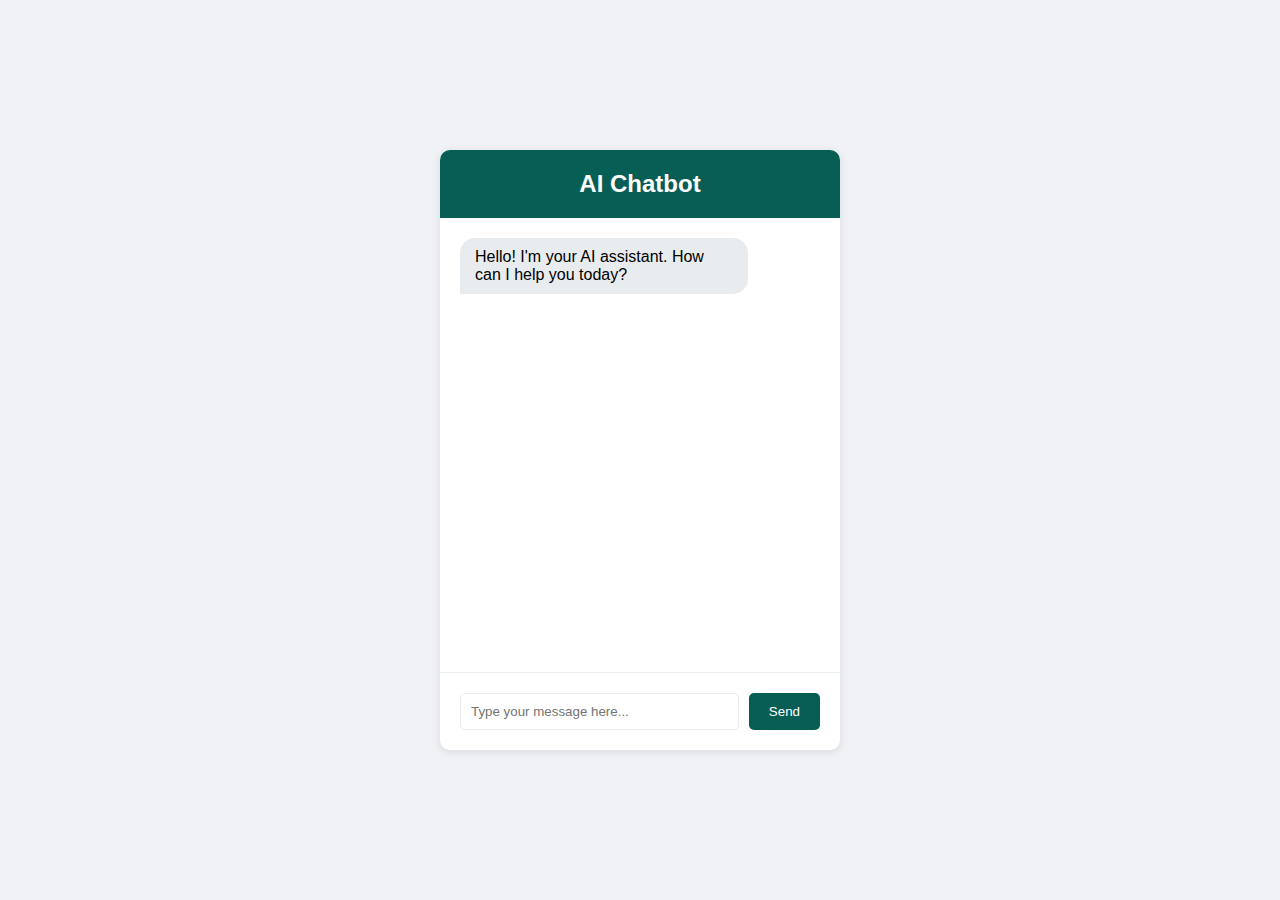
<file: index.html>
<!DOCTYPE html>
<html lang="en">
  <head>
    <meta charset="UTF-8" />
    <meta name="viewport" content="width=device-width, initial-scale=1.0" />
    <title>Simple AI Chatbot</title>
    <link rel="stylesheet" href="styles.css" />
  </head>
  <body>
    <div class="chat-container">
      <div class="chat-header">
        <h1>AI Chatbot</h1>
      </div>
      <div class="chat-messages" id="chat-messages">
        <div class="message bot-message">
          <p>Hello! I'm your AI assistant. How can I help you today?</p>
        </div>
      </div>
      <div class="chat-input">
        <input
          type="text"
          id="user-input"
          placeholder="Type your message here..."
        />
        <button id="send-button">Send</button>
      </div>
    </div>
    <script src="script.js"></script>
  </body>
</html>
</file>
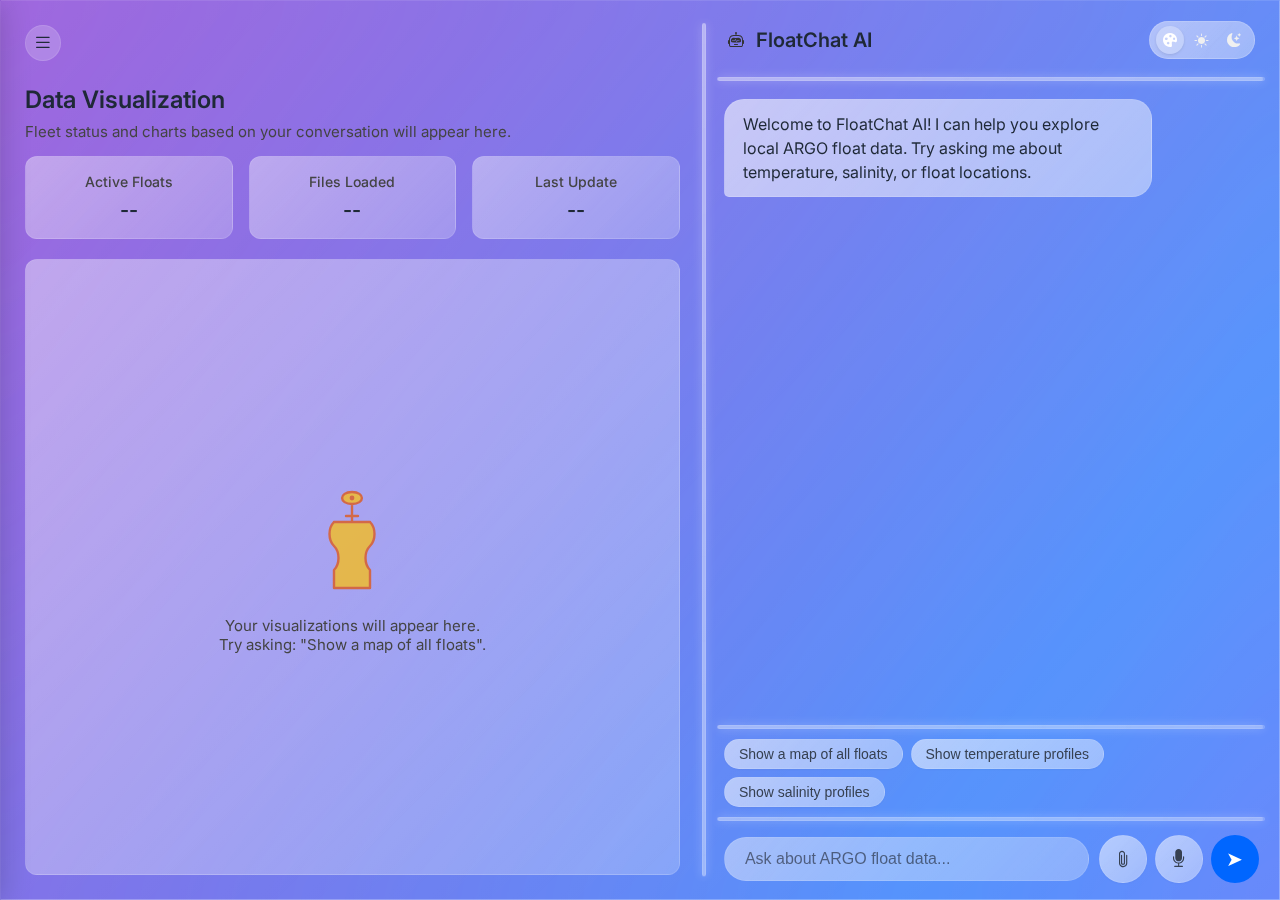
<file: inde.html>
<!DOCTYPE html>
<html lang="en">
  <head>
    <meta charset="UTF-8" />
    <meta name="viewport" content="width=device-width, initial-scale=1.0" />
    <title>FloatChat AI</title>
    <link
      rel="stylesheet"
      href="https://cdn.jsdelivr.net/npm/bootstrap-icons@1.11.1/font/bootstrap-icons.css"
    />
    <link
      href="https://fonts.googleapis.com/css2?family=Inter:wght@300;400;500;600;700&display=swap"
      rel="stylesheet"
    />

    <script src="https://cdn.plot.ly/plotly-latest.min.js"></script>
    <style>
      /* --- 🎨 General Styling & Variables --- */
      :root {
        --primary-bg: #f0f4f8;
        --secondary-bg: #ffffff;
        --accent-color: #0066ff;
        --accent-color-light: #0052cc;
        --text-color: #1f2937;
        --light-text-color: #6b7280;
        --border-color: #e5e7eb;
        --shadow-color: rgba(0, 0, 0, 0.05);
        --bot-message-bg: #f3f4f6;
        --user-message-bg: #0066ff;
        --user-message-text: #ffffff;

        /* Dark Theme Variables */
        --dark-bg-primary: #111827;
        --dark-bg-secondary: #1f2937;
        --dark-bg-tertiary: #374151;
        --dark-border-color: #374151;
        --dark-text-primary: #f9fafb;
        --dark-text-secondary: #9ca3af;
      }

      *,
      *::before,
      *::after {
        box-sizing: border-box;
      }

      /* --- Gradient Animation --- */
      @keyframes moveGradient {
        0% {
          background-position: 0% 50%;
        }
        50% {
          background-position: 100% 50%;
        }
        100% {
          background-position: 0% 50%;
        }
      }

      body {
        margin: 0;
        /* --- Purple, Blue, Pink Gradient --- */
        background: linear-gradient(
          125deg,
          #6a11cb,
          /* Darker Purple */ #2575fc,
          /* Bright Blue */ #a855f7,
          /* Medium Purple */ #ec4899,
          /* Pink */ #7e22ce,
          /* Deep Purple */ #3b82f6 /* Lighter Blue */
        );
        background-size: 400% 400%;
        animation: moveGradient 18s ease infinite;
        display: flex;
        justify-content: center;
        align-items: center;
        height: 100vh;
        color: #333;
        font-family: "Inter", sans-serif;
        -webkit-font-smoothing: antialiased;
        -moz-osx-font-smoothing: grayscale;
        transition: background-color 0.3s ease;
      }

      /* --- 📖 Chat History Sidebar --- */
      .history-sidebar {
        position: fixed;
        left: 0;
        top: 0;
        bottom: 0;
        width: 280px;
        background: linear-gradient(
            135deg,
            rgba(255, 255, 255, 0.2) 0%,
            rgba(255, 255, 255, 0.05) 100%
          ),
          rgba(255, 255, 255, 0.1);
        backdrop-filter: blur(30px);
        -webkit-backdrop-filter: blur(30px);
        border-right: 1px solid rgba(255, 255, 255, 0.18);
        box-shadow: 0 4px 30px rgba(0, 0, 0, 0.2);
        transform: translateX(-100%);
        transition: transform 0.3s ease-in-out, background-color 0.3s ease,
          border-color 0.3s ease;
        z-index: 2000;
        display: flex;
        flex-direction: column;
      }
      .history-sidebar.open {
        transform: translateX(0);
      }
      .history-header {
        display: flex;
        justify-content: space-between;
        align-items: center;
        padding: 20px 24px;
        position: relative; /* For glass separator */
        flex-shrink: 0; /* NEW: Prevent shrinking */
      }
      .history-header::after {
        content: "";
        position: absolute;
        bottom: -2px;
        left: 50%;
        transform: translateX(-50%);
        width: 90%;
        height: 4px;
        background: rgba(255, 255, 255, 0.2);
        border-radius: 4px;
        backdrop-filter: blur(5px);
        -webkit-backdrop-filter: blur(5px);
        border: 1px solid rgba(255, 255, 255, 0.1);
        box-shadow: 0 0 10px rgba(255, 255, 255, 0.3);
        transition: all 0.3s ease;
      }
      .history-header h2 {
        margin: 0;
        font-size: 18px;
        font-weight: 600;
        color: var(--text-color);
        transition: color 0.3s ease;
      }
      .close-history-btn {
        background: transparent;
        border: none;
        color: var(--text-color);
        font-size: 24px;
        cursor: pointer;
        padding: 0;
        opacity: 0.7;
        transition: all 0.2s ease;
        display: flex;
        align-items: center;
        justify-content: center;
      }
      .close-history-btn:hover {
        opacity: 1;
        transform: scale(1.1);
      }
      .history-content {
        flex-grow: 1;
        overflow-y: auto;
        padding: 16px;
      }
      .history-content::-webkit-scrollbar {
        width: 6px;
      }
      .history-content::-webkit-scrollbar-track {
        background: transparent;
      }
      .history-content::-webkit-scrollbar-thumb {
        background-color: rgba(0, 0, 0, 0.2);
        border-radius: 20px;
      }
      .history-content ul {
        list-style: none;
        margin: 0;
        padding: 0;
      }
      .history-content li a {
        display: block;
        padding: 10px 14px;
        text-decoration: none;
        color: #333;
        border-radius: 8px;
        font-size: 15px;
        transition: background-color 0.2s ease, color 0.3s ease;
        white-space: nowrap;
        overflow: hidden;
        text-overflow: ellipsis;
      }
      .history-content li a:hover {
        background-color: rgba(255, 255, 255, 0.3);
      }

      /* --- NEW: History Footer --- */
      .history-footer {
        padding: 16px;
        position: relative; /* For glass separator */
        flex-shrink: 0; /* Prevent shrinking */
      }
      .history-footer::before {
        content: "";
        position: absolute;
        top: -2px;
        left: 50%;
        transform: translateX(-50%);
        width: 90%;
        height: 4px;
        background: rgba(255, 255, 255, 0.2);
        border-radius: 4px;
        backdrop-filter: blur(5px);
        -webkit-backdrop-filter: blur(5px);
        border: 1px solid rgba(255, 255, 255, 0.1);
        box-shadow: 0 0 10px rgba(255, 255, 255, 0.3);
        transition: all 0.3s ease;
      }
      #history-clear-chat-btn {
        width: 100%;
        padding: 10px 14px;
        font-size: 15px;
        font-weight: 500;
        color: #ff4d4d; /* Red text for destructive action */
        background: rgba(255, 100, 100, 0.15);
        border: 1px solid rgba(255, 100, 100, 0.2);
        border-radius: 8px;
        cursor: pointer;
        transition: all 0.2s ease;
        display: flex;
        align-items: center;
        justify-content: center;
        gap: 8px;
      }
      #history-clear-chat-btn:hover {
        background: rgba(255, 100, 100, 0.3);
        border-color: rgba(255, 100, 100, 0.4);
        color: #ff2a2a;
      }
      /* --- End History Footer --- */

      .sidebar-overlay {
        position: fixed;
        top: 0;
        left: 0;
        right: 0;
        bottom: 0;
        background: rgba(0, 0, 0, 0.4);
        display: none;
        z-index: 1999;
        backdrop-filter: blur(2px);
      }
      .sidebar-overlay.open {
        display: block;
      }
      /* --- End of History Sidebar --- */

      /* --- History Toggle Button --- */
      .history-toggle-btn {
        position: absolute;
        top: 24px;
        left: 24px;
        background: rgba(255, 255, 255, 0.2);
        border: 1px solid rgba(255, 255, 255, 0.1);
        color: var(--text-color);
        border-radius: 50%;
        width: 36px;
        height: 36px;
        cursor: pointer;
        font-size: 20px;
        display: flex;
        justify-content: center;
        align-items: center;
        transition: all 0.2s ease;
        z-index: 100;
      }
      .history-toggle-btn:hover {
        background: rgba(255, 255, 255, 0.4);
        transform: scale(1.05);
      }

      /* --- 🏗️ Main Layout Structure --- */
      .container {
        display: flex;
        width: 100%;
        height: 100%;
        max-width: 100%x;
        max-height: 100%;
        background: linear-gradient(
            135deg,
            rgba(255, 255, 255, 0.25) 0%,
            rgba(255, 255, 255, 0.05) 100%
          ),
          rgba(255, 255, 255, 0.15);
        backdrop-filter: blur(25px);
        -webkit-backdrop-filter: blur(25px);
        box-shadow: 0 8px 32px 0 rgba(0, 0, 0, 0.3);
        border: 1px solid rgba(255, 255, 255, 0.18);
        overflow: hidden;
        transition: background-color 0.3s ease, border-color 0.3s ease,
          box-shadow 0.3s ease;
      }
      .main-content {
        width: 55%;
        display: flex;
        flex-direction: column;
        padding: 24px;
        overflow: hidden;
        position: relative; /* Added for history button */
      }
      .sidebar {
        width: 45%;
        display: flex;
        flex-direction: column;
        background-color: transparent;
        position: relative; /* Needed for separator */
        transition: background-color 0.3s ease, border-color 0.3s ease;
      }

      /* --- Glass Vertical Separator --- */
      .sidebar::before {
        content: "";
        position: absolute;
        left: -2px;
        top: 50%;
        transform: translateY(-50%);
        width: 4px;
        height: 95%;
        background: rgba(255, 255, 255, 0.2);
        border-radius: 4px;
        backdrop-filter: blur(5px);
        -webkit-backdrop-filter: blur(5px);
        border: 1px solid rgba(255, 255, 255, 0.1);
        box-shadow: 0 0 10px rgba(255, 255, 255, 0.3);
        transition: all 0.3s ease;
      }

      /* --- 💬 Chat Area --- */
      .chat-header {
        padding: 20px 24px;
        display: flex;
        align-items: center;
        justify-content: space-between;
        background: transparent;
        transition: background-color 0.3s ease, border-color 0.3s ease;
        position: relative; /* ADDED */
      }
      .chat-header h1 {
        font-size: 20px;
        font-weight: 600;
        margin: 0;
        margin-left: 12px;
        color: var(--text-color);
        transition: color 0.3s ease;
      }

      /* --- Dropdown Menu Styles --- */
      .chat-title-menu {
        position: relative;
        display: flex;
      }
      .chat-title-trigger {
        display: flex;
        align-items: center;
        cursor: pointer;
      }
      .dropdown-menu {
        display: none;
        position: absolute;
        top: calc(100% + 10px);
        left: 0;
        z-index: 1000;
        min-width: 300px;
        border-radius: 12px;
        padding: 8px;
        background: linear-gradient(
            135deg,
            rgba(255, 255, 255, 0.4) 0%,
            rgba(255, 255, 255, 0.2) 100%
          ),
          rgba(255, 255, 255, 0.3);
        backdrop-filter: blur(15px);
        -webkit-backdrop-filter: blur(15px);
        box-shadow: 0 4px 20px rgba(0, 0, 0, 0.2);
        border: 1px solid rgba(255, 255, 255, 0.18);
        transition: background-color 0.3s ease, border-color 0.3s ease,
          box-shadow 0.3s ease;
      }
      .dropdown-item {
        display: block;
        width: 100%;
        background: transparent;
        border: none;
        padding: 10px 12px;
        text-align: left;
        color: #333;
        border-radius: 8px;
        cursor: pointer;
        font-size: 15px;
        transition: background-color 0.2s ease, color 0.3s ease;
      }
      .dropdown-item i {
        margin-right: 10px;
        font-size: 16px;
        width: 20px;
        display: inline-block;
        text-align: center;
      }
      .dropdown-item span i {
        font-size: 14px;
        width: 20px;
      }
      .dropdown-item:hover {
        background-color: rgba(255, 255, 255, 0.3);
      }
      .dropdown-divider {
        height: 1px;
        background-color: rgba(255, 255, 255, 0.2);
        margin: 8px 0;
        transition: background-color 0.3s ease;
      }
      .dropdown-header {
        padding: 8px 12px;
        font-size: 12px;
        font-weight: 600;
        text-transform: uppercase;
        color: #555;
        letter-spacing: 0.5px;
        transition: color 0.3s ease;
      }

      .chat-window {
        flex-grow: 1;
        overflow-y: auto;
        padding: 20px;
        display: flex;
        flex-direction: column;
        gap: 12px;
      }
      .chat-window::-webkit-scrollbar {
        width: 6px;
      }
      .chat-window::-webkit-scrollbar-track {
        background: transparent;
      }
      .chat-window::-webkit-scrollbar-thumb {
        background-color: rgba(0, 0, 0, 0.2);
        border-radius: 20px;
      }
      .message {
        max-width: 80%;
        padding: 12px 18px;
        border-radius: 20px;
        line-height: 1.5;
        word-wrap: break-word;
      }
      .user-message {
        background-color: var(--user-message-bg);
        color: var(--user-message-text);
        align-self: flex-end;
        border-bottom-right-radius: 5px;
      }
      .bot-message {
        background: linear-gradient(
            135deg,
            rgba(255, 255, 255, 0.4) 0%,
            rgba(255, 255, 255, 0.2) 100%
          ),
          rgba(255, 255, 255, 0.3);
        border: 1px solid rgba(255, 255, 255, 0.1);
        color: var(--text-color);
        align-self: flex-start;
        border-bottom-left-radius: 5px;
        transition: background-color 0.3s ease, border-color 0.3s ease,
          color 0.3s ease;
      }

      /* --- 💡 Suggestion & Input Area --- */
      .suggestion-bar {
        display: flex;
        flex-wrap: wrap;
        gap: 8px;
        padding: 12px 20px;
        background: transparent;
        transition: background-color 0.3s ease, border-color 0.3s ease;
        position: relative; /* ADDED */
      }
      .suggestion-bar button {
        background: linear-gradient(
            135deg,
            rgba(255, 255, 255, 0.4) 0%,
            rgba(255, 255, 255, 0.2) 100%
          ),
          rgba(255, 255, 255, 0.25);
        border: 1px solid rgba(255, 255, 255, 0.1);
        color: #374151;
        border-radius: 9999px;
        padding: 6px 14px;
        font-size: 14px;
        cursor: pointer;
        transition: all 0.2s ease;
        box-shadow: 0 1px 2px rgba(0, 0, 0, 0.03);
      }
      .suggestion-bar button:hover {
        background: rgba(255, 255, 255, 0.4);
        border-color: rgba(255, 255, 255, 0.2);
        transform: translateY(-1px);
      }
      .suggestion-bar button:active {
        transform: scale(0.97);
      }
      .input-area {
        display: flex;
        align-items: center;
        padding: 16px 20px;
        background: transparent;
        transition: background-color 0.3s ease, border-color 0.3s ease;
        position: relative; /* ADDED */
      }

      /* --- Glass Horizontal Separators --- */
      .chat-header::after,
      .suggestion-bar::before,
      .input-area::before {
        content: "";
        position: absolute;
        left: 50%;
        transform: translateX(-50%);
        width: 95%;
        height: 4px;
        background: rgba(255, 255, 255, 0.2);
        border-radius: 4px;
        backdrop-filter: blur(5px);
        -webkit-backdrop-filter: blur(5px);
        border: 1px solid rgba(255, 255, 255, 0.1);
        box-shadow: 0 0 10px rgba(255, 255, 255, 0.3);
        transition: all 0.3s ease;
      }
      .chat-header::after {
        bottom: -2px; /* Position at the bottom */
      }
      .suggestion-bar::before,
      .input-area::before {
        top: -2px; /* Position at the top */
      }
      /* --- End of New Separators --- */

      input[type="text"] {
        flex-grow: 1;
        padding: 12px 20px;
        border-radius: 24px;
        font-size: 16px;
        outline: none;
        background: linear-gradient(
            135deg,
            rgba(255, 255, 255, 0.3) 0%,
            rgba(255, 255, 255, 0.1) 100%
          ),
          rgba(255, 255, 255, 0.2);
        border: 1px solid rgba(255, 255, 255, 0.1);
        color: #111;
        transition: all 0.3s;
      }
      input[type="text"]::placeholder {
        color: rgba(0, 0, 0, 0.5);
        transition: color 0.3s ease;
      }
      input[type="text"]:focus {
        border-color: var(--accent-color);
        background-color: rgba(255, 255, 255, 0.3);
        box-shadow: 0 0 0 3px rgba(0, 102, 255, 0.15);
      }
      .input-area #sendButton {
        background-color: var(--accent-color);
        color: white;
        border: none;
        border-radius: 50%;
        width: 48px;
        height: 48px;
        margin-left: 8px; /* MODIFIED */
        cursor: pointer;
        font-size: 20px;
        display: flex;
        justify-content: center;
        align-items: center;
        transition: all 0.2s ease;
      }
      .input-area #sendButton:hover {
        background-color: var(--accent-color-light);
        transform: scale(1.05);
      }

      /* --- NEW: File Input Style --- */
      #fileInput {
        display: none;
      }
      .input-area .attach-btn {
        margin-left: 10px; /* Space from input */
      }
      .input-area .mic-btn {
        margin-left: 8px; /* Space from attach */
      }

      /* --- NEW: Glassmorphic Button Base (for Mic & Attach) --- */
      .input-area .mic-btn,
      .input-area .attach-btn {
        background: linear-gradient(
            135deg,
            rgba(255, 255, 255, 0.4) 0%,
            rgba(255, 255, 255, 0.2) 100%
          ),
          rgba(255, 255, 255, 0.25);
        border: 1px solid rgba(255, 255, 255, 0.1);
        color: #374151;
        border-radius: 50%;
        width: 48px;
        height: 48px;
        font-size: 18px;
        cursor: pointer;
        transition: all 0.2s ease;
        box-shadow: 0 1px 2px rgba(0, 0, 0, 0.03);
        display: flex;
        align-items: center;
        justify-content: center;
        padding: 0;
      }
      .input-area .mic-btn:hover,
      .input-area .attach-btn:hover {
        background: rgba(255, 255, 255, 0.4);
        border-color: rgba(255, 255, 255, 0.2);
        transform: scale(1.05);
      }
      .input-area .mic-btn:active,
      .input-area .attach-btn:active {
        transform: scale(0.95);
      }

      /* --- Mic button recording state --- */
      .input-area .mic-btn.is-recording {
        background: #ff4d4d;
        color: white;
        animation: pulse 1.5s infinite;
      }
      @keyframes pulse {
        0% {
          box-shadow: 0 0 0 0 rgba(255, 77, 77, 0.7);
        }
        70% {
          box-shadow: 0 0 0 10px rgba(255, 77, 77, 0);
        }
        100% {
          box-shadow: 0 0 0 0 rgba(255, 77, 77, 0);
        }
      }
      /* --- End Mic/File Button Style --- */

      /* --- 📊 Visualization Area --- */
      .info-panel {
        /* Added padding-top to make space for history button */
        padding-top: 40px;
      }
      .info-panel h2 {
        font-weight: 600;
        margin-bottom: 8px;
        color: var(--text-color);
        transition: color 0.3s ease;
      }
      .info-panel p {
        color: #444;
        font-size: 15px;
        margin-top: 0;
        transition: color 0.3s ease;
      }
      .fleet-status {
        display: grid;
        grid-template-columns: repeat(3, 1fr);
        gap: 16px;
        margin-bottom: 20px;
      }
      .status-card {
        background: linear-gradient(
            135deg,
            rgba(255, 255, 255, 0.3) 0%,
            rgba(255, 255, 255, 0.1) 100%
          ),
          rgba(255, 255, 255, 0.15);
        border: 1px solid rgba(255, 255, 255, 0.1);
        border-radius: 12px;
        padding: 16px;
        text-align: center;
        transition: transform 0.2s ease, box-shadow 0.2s ease,
          background-color 0.3s ease, border-color 0.3s ease;
      }
      .status-card:hover {
        transform: scale(1.05);
        box-shadow: 0 0 15px rgba(255, 255, 255, 0.5);
      }
      .status-card h3 {
        margin: 0;
        font-size: 14px;
        font-weight: 500;
        color: #444;
        transition: color 0.3s ease;
      }
      .status-card p {
        margin: 8px 0 0;
        font-size: 20px;
        font-weight: 600;
        color: var(--text-color);
        transition: color 0.3s ease;
      }
      .visualization-area {
        flex-grow: 1;
        display: flex;
        flex-direction: column;
        border-radius: 12px;
        min-height: 0;
      }
      .chart-section {
        flex-grow: 1;
        display: flex;
        flex-direction: column;
        justify-content: center;
        align-items: center;
        border-radius: 12px;
        padding: 10px;
        min-height: 0;
        background: linear-gradient(
            135deg,
            rgba(255, 255, 255, 0.3) 0%,
            rgba(255, 255, 255, 0.1) 100%
          ),
          rgba(255, 255, 255, 0.15);
        border: 1px solid rgba(255, 255, 255, 0.1);
        transition: background-color 0.3s ease, border-color 0.3s ease;
        position: relative; /* ADDED FOR ZOOM BUTTONS */
      }
      #plot-container {
        width: 100%;
        height: 100%;
      }
      .plot-placeholder {
        display: flex;
        flex-direction: column;
        justify-content: center;
        align-items: center;
        height: 100%;
        color: #444;
        text-align: center;
        font-size: 15px;
        transition: color 0.3s ease;
      }
      .plot-placeholder svg {
        width: 120px;
        height: 120px;
        margin-bottom: 16px;
        opacity: 0.7;
      }
      .plot-placeholder p {
        color: #444;
        margin: 0;
      }

      /* --- NEW: Zoom Controls Styling --- */
      .zoom-controls {
        position: absolute;
        top: 15px;
        left: 15px;
        z-index: 100; /* Above the plot */
        display: flex;
        flex-direction: column; /* Stack vertically */
        gap: 8px;
      }
      .zoom-controls button {
        background: linear-gradient(
            135deg,
            rgba(255, 255, 255, 0.4) 0%,
            rgba(255, 255, 255, 0.2) 100%
          ),
          rgba(255, 255, 255, 0.25);
        border: 1px solid rgba(255, 255, 255, 0.1);
        color: #374151;
        border-radius: 50%; /* Round buttons */
        width: 32px;
        height: 32px;
        font-size: 16px;
        cursor: pointer;
        transition: all 0.2s ease;
        box-shadow: 0 1px 2px rgba(0, 0, 0, 0.03);
        display: flex; /* Center icon */
        align-items: center;
        justify-content: center;
        padding: 0;
      }
      .zoom-controls button:hover {
        background: rgba(255, 255, 255, 0.4);
        border-color: rgba(255, 255, 255, 0.2);
        transform: scale(1.05);
      }
      .zoom-controls button:active {
        transform: scale(0.95);
      }
      /* --- End of New Zoom Controls Styling --- */

      /* Modern Toggle Buttons */
      .toggle-buttons {
        display: flex;
        justify-content: center;
        margin-bottom: 16px;
        background-color: rgba(0, 0, 0, 0.05);
        border-radius: 20px;
        padding: 4px;
        width: fit-content;
        margin-left: auto;
        margin-right: auto;
        transition: background-color 0.3s ease;
      }
      .toggle-buttons button {
        background-color: transparent;
        color: #495057;
        border: none;
        border-radius: 16px;
        padding: 6px 16px;
        margin: 0;
        cursor: pointer;
        font-size: 14px;
        font-weight: 500;
        transition: all 0.2s ease;
        height: auto;
        width: auto;
      }
      .toggle-buttons button.active {
        background-color: var(--secondary-bg);
        color: var(--accent-color);
        box-shadow: 0 1px 3px rgba(0, 0, 0, 0.1);
      }
      .toggle-buttons button:not(.active):hover {
        background-color: rgba(255, 255, 255, 0.2);
      }

      /* --- Theme Toggle Buttons (NEW GLASSMORPHIC STYLE) --- */
      .theme-toggle-buttons {
        /* NEW: Glassmorphic design */
        background: linear-gradient(
            135deg,
            rgba(255, 255, 255, 0.2) 0%,
            rgba(255, 255, 255, 0.05) 100%
          ),
          rgba(255, 255, 255, 0.1);
        backdrop-filter: blur(10px);
        border: 1px solid rgba(255, 255, 255, 0.18);
        border-radius: 20px;
        padding: 4px;
        transition: all 0.3s ease;
        display: flex;
        flex-direction: row; /* <-- MODIFICATION: Explicitly set to horizontal */
      }
      .theme-btn {
        background: transparent;
        border: none;
        border-radius: 50%;
        width: 28px;
        height: 28px;
        color: #f0f0f0; /* Light color for default dark glass */
        cursor: pointer;
        transition: all 0.2s ease;
        display: flex;
        align-items: center;
        justify-content: center;
        font-size: 14px;
        margin: 0 2px;
      }
      .theme-btn.active {
        background: rgba(255, 255, 255, 0.3); /* Brighter glass for active */
        color: #ffffff;
        box-shadow: 0 1px 3px rgba(0, 0, 0, 0.1);
      }
      .theme-btn:not(.active):hover {
        background: rgba(255, 255, 255, 0.15); /* Subtle hover */
      }

      /* --- ⚙️ Utilities --- */
      .spinner {
        border: 4px solid rgba(0, 0, 0, 0.1);
        width: 36px;
        height: 36px;
        border-radius: 50%;
        border-left-color: var(--accent-color);
        animation: spin 1s linear infinite;
        display: none;
      }
      @keyframes spin {
        to {
          transform: rotate(360deg);
        }
      }

      /* --- 📱 Responsive Design --- */
      @media (max-width: 1024px) {
        body {
          height: auto;
          padding: 1rem;
        }
        .container {
          flex-direction: column;
          height: auto;
          max-height: none;
          width: 100%;
        }
        .main-content,
        .sidebar {
          width: 100%;
          height: 50vh;
        }
        .sidebar {
          border-left: none;
          position: relative;
        }
        /* Hide vertical separator on mobile */
        .sidebar::before {
          display: none;
        }
        /* Position top separator for mobile */
        .sidebar::before {
          content: "";
          position: absolute;
          left: 50%;
          transform: translateX(-50%);
          width: 95%;
          height: 4px;
          background: rgba(255, 255, 255, 0.2);
          border-radius: 4px;
          backdrop-filter: blur(5px);
          -webkit-backdrop-filter: blur(5px);
          border: 1px solid rgba(255, 255, 255, 0.1);
          box-shadow: 0 0 10px rgba(255, 255, 255, 0.3);
          transition: all 0.3s ease;
          top: -2px; /* Position at the top */
        }
        /* Reposition history button on mobile */
        .history-toggle-btn {
          top: 16px;
          left: 16px;
        }
        .info-panel {
          padding-top: 30px;
        }
      }

      /*
      ===============================================
      --- ☀️ LIGHT THEME OVERRIDES ---
      ===============================================
      */
      .light-theme body {
        background: var(--primary-bg);
        animation: none;
      }
      .light-theme .container {
        /* MODIFIED: Re-added glass effect */
        background: rgba(255, 255, 255, 0.75);
        backdrop-filter: blur(15px);
        -webkit-backdrop-filter: blur(15px);
        box-shadow: 0 10px 35px var(--shadow-color);
        border: 1px solid var(--border-color);
      }
      .light-theme .sidebar {
        /* MODIFIED: Re-added glass effect */
        background-color: rgba(248, 249, 250, 0.75);
        border-left: 1px solid var(--border-color);
      }
      .light-theme .sidebar::before {
        display: none; /* Hide glass separator */
      }
      .light-theme .chat-header {
        background: transparent; /* MODIFIED: Was var(--secondary-bg) */
        border-bottom: 1px solid var(--border-color); /* Restore border */
      }
      .light-theme .chat-header::after {
        display: none; /* Hide glass separator */
      }
      .light-theme .chat-header h1 {
        color: var(--text-color);
      }
      /* Light theme dropdown */
      .light-theme .dropdown-menu {
        /* MODIFIED: Re-added glass effect */
        background: rgba(255, 255, 255, 0.85);
        backdrop-filter: blur(10px);
        -webkit-backdrop-filter: blur(10px);
        box-shadow: 0 5px 15px var(--shadow-color);
        border: 1px solid var(--border-color);
      }
      .light-theme .dropdown-item {
        color: var(--text-color);
      }
      .light-theme .dropdown-item:hover {
        background-color: var(--bot-message-bg);
      }
      .light-theme .dropdown-divider {
        background-color: var(--border-color);
      }
      .light-theme .dropdown-header {
        color: var(--light-text-color);
      }
      .light-theme .bot-message {
        /* MODIFIED: Made slightly translucent */
        background: rgba(243, 244, 246, 0.85);
        color: var(--text-color);
        border: 1px solid var(--border-color);
      }
      .light-theme .suggestion-bar {
        background: transparent; /* MODIFIED: Was #f8f9fa */
        border-top: 1px solid var(--border-color); /* Restore border */
      }
      .light-theme .suggestion-bar::before {
        display: none; /* Hide glass separator */
      }
      .light-theme .suggestion-bar button {
        background: var(--secondary-bg);
        border: 1px solid var(--border-color);
        color: #374151;
      }
      .light-theme .suggestion-bar button:hover {
        background: #f3f4f6;
        border-color: #d1d5db;
        transform: translateY(-1px);
      }
      .light-theme .input-area {
        background: transparent; /* MODIFIED: Was var(--secondary-bg) */
        border-top: 1px solid var(--border-color); /* Restore border */
      }
      .light-theme .input-area::before {
        display: none; /* Hide glass separator */
      }
      .light-theme input[type="text"] {
        background-color: #f9fafb;
        border: 1px solid var(--border-color);
        color: var(--text-color);
      }
      .light-theme input[type="text"]::placeholder {
        color: var(--light-text-color);
      }
      .light-theme input[type="text"]:focus {
        background-color: var(--secondary-bg);
      }
      .light-theme .info-panel h2 {
        color: var(--text-color);
      }
      .light-theme .info-panel p,
      .light-theme .status-card h3 {
        color: var(--light-text-color);
      }
      .light-theme .status-card p {
        color: var(--text-color);
      }
      .light-theme .plot-placeholder p {
        color: var(--light-text-color);
      }
      .light-theme .plot-placeholder svg {
        opacity: 1;
        fill: #e0e7ff;
        stroke: #6366f1;
      }
      .light-theme .status-card {
        /* MODIFIED: Made slightly translucent */
        background-color: rgba(249, 250, 251, 0.8);
        border: 1px solid var(--border-color);
      }
      .light-theme .status-card:hover {
        transform: translateY(-3px);
        box-shadow: 0 4px 12px rgba(0, 0, 0, 0.1);
      }
      .light-theme .chart-section {
        /* MODIFIED: Made slightly translucent */
        background-color: rgba(249, 250, 251, 0.8);
        border: 1px solid var(--border-color);
      }

      /* --- Light Theme Zoom, Mic & Attach --- */
      .light-theme .zoom-controls button,
      .light-theme .input-area .mic-btn,
      .light-theme .input-area .attach-btn {
        background: var(--secondary-bg);
        border: 1px solid var(--border-color);
        color: #374151;
        box-shadow: 0 1px 3px var(--shadow-color);
      }
      .light-theme .zoom-controls button:hover,
      .light-theme .input-area .mic-btn:hover,
      .light-theme .input-area .attach-btn:hover {
        background: #f3f4f6;
        border-color: #d1d5db;
      }
      .light-theme .input-area .mic-btn.is-recording {
        background: #d93030;
        color: white;
        animation-name: none; /* Disable pulse if too jarring on light bg */
      }
      /* --- End Light Theme Zoom, Mic & Attach --- */

      .light-theme .toggle-buttons {
        background-color: #e9ecef;
      }
      .light-theme .toggle-buttons button:not(.active):hover {
        background-color: #dee2e6;
      }

      /* --- Light Theme Toggle (NEW) --- */
      .light-theme .theme-toggle-buttons {
        background: rgba(255, 255, 255, 0.7);
        backdrop-filter: blur(10px);
        border: 1px solid var(--border-color);
        box-shadow: 0 1px 3px var(--shadow-color);
      }
      .light-theme .theme-btn {
        color: #495057;
      }
      .light-theme .theme-btn.active {
        background: var(--secondary-bg); /* Solid active state */
        color: var(--accent-color);
        box-shadow: 0 1px 3px rgba(0, 0, 0, 0.1);
      }
      .light-theme .theme-btn:not(.active):hover {
        background: rgba(0, 0, 0, 0.05); /* Subtle solid hover */
      }

      /* Restore top border for mobile light theme */
      @media (max-width: 1024px) {
        .light-theme .sidebar {
          border-top: 1px solid var(--border-color);
        }
        .light-theme .sidebar::before {
          display: none;
        }
      }

      /* --- Light Theme History --- */
      .light-theme .history-sidebar {
        /* MODIFIED: Re-added glass effect */
        background: rgba(255, 255, 255, 0.8);
        backdrop-filter: blur(15px);
        -webkit-backdrop-filter: blur(15px);
        border-right: 1px solid var(--border-color);
        box-shadow: 0 4px 30px var(--shadow-color);
      }
      .light-theme .history-header {
        border-bottom: 1px solid var(--border-color);
      }
      .light-theme .history-header::after {
        display: none; /* Hide glass separator */
      }
      .light-theme .history-header h2 {
        color: var(--text-color);
      }
      .light-theme .close-history-btn {
        color: var(--text-color);
      }
      .light-theme .history-content li a {
        color: var(--text-color);
      }
      .light-theme .history-content li a:hover {
        background-color: var(--bot-message-bg);
      }
      .light-theme .history-toggle-btn {
        background: var(--secondary-bg);
        border-color: var(--border-color);
        color: var(--text-color);
        box-shadow: 0 2px 4px var(--shadow-color);
      }
      .light-theme .history-toggle-btn:hover {
        background: var(--bot-message-bg);
      }
      /* NEW: Light theme history footer */
      .light-theme .history-footer {
        border-top: 1px solid var(--border-color);
      }
      .light-theme .history-footer::before {
        display: none;
      }
      .light-theme #history-clear-chat-btn {
        color: #d93030;
        background: #fff0f0;
        border: 1px solid #ffcccc;
      }
      .light-theme #history-clear-chat-btn:hover {
        background: #ffe5e5;
        border-color: #ffb8b8;
        color: #d93030;
      }
      /* --- End Light Theme History --- */

      /*
      ===============================================
      --- 🌙 DARK THEME OVERRIDES ---
      ===============================================
      */
      .dark-theme body {
        background: var(--dark-bg-primary);
        animation: none;
      }
      .dark-theme .container {
        /* MODIFIED: Re-added glass effect */
        background: rgba(31, 41, 55, 0.75);
        backdrop-filter: blur(15px);
        -webkit-backdrop-filter: blur(15px);
        box-shadow: 0 10px 35px rgba(0, 0, 0, 0.2);
        border: 1px solid var(--dark-border-color);
      }
      .dark-theme .sidebar {
        /* MODIFIED: Re-added glass effect */
        background-color: rgba(17, 24, 39, 0.75);
        border-left: 1px solid var(--dark-border-color); /* Restore border */
      }
      .dark-theme .sidebar::before {
        display: none; /* Hide glass separator */
      }
      .dark-theme .chat-header {
        background: transparent;
        border-bottom: 1px solid var(--dark-border-color); /* Restore border */
      }
      .dark-theme .chat-header::after {
        display: none; /* Hide glass separator */
      }
      .dark-theme .chat-header h1 {
        color: var(--dark-text-primary);
      }
      /* Dark theme dropdown */
      .dark-theme .dropdown-menu {
        /* MODIFIED: Re-added glass effect */
        background: rgba(55, 65, 81, 0.85);
        backdrop-filter: blur(10px);
        -webkit-backdrop-filter: blur(10px);
        box-shadow: 0 5px 15px rgba(0, 0, 0, 0.2);
        border: 1px solid var(--dark-border-color);
      }
      .dark-theme .dropdown-item {
        color: var(--dark-text-primary);
      }
      .dark-theme .dropdown-item:hover {
        background-color: #4b5563;
      }
      .dark-theme .dropdown-divider {
        background-color: var(--dark-border-color);
      }
      .dark-theme .dropdown-header {
        color: var(--dark-text-secondary);
      }
      .dark-theme .bot-message {
        /* MODIFIED: Made slightly translucent */
        background: rgba(55, 65, 81, 0.85);
        color: var(--dark-text-primary);
        border: 1px solid var(--dark-border-color);
      }
      .dark-theme .suggestion-bar {
        background: transparent;
        border-top: 1px solid var(--dark-border-color); /* Restore border */
      }
      .dark-theme .suggestion-bar::before {
        display: none; /* Hide glass separator */
      }
      .dark-theme .suggestion-bar button {
        background: var(--dark-bg-tertiary);
        border: 1px solid var(--dark-bg-tertiary);
        color: var(--dark-text-primary);
      }
      .dark-theme .suggestion-bar button:hover {
        background: #4b5563;
        transform: translateY(-1px);
      }
      .dark-theme .input-area {
        background: transparent;
        border-top: 1px solid var(--dark-border-color); /* Restore border */
      }
      .dark-theme .input-area::before {
        display: none; /* Hide glass separator */
      }
      .dark-theme input[type="text"] {
        background-color: var(--dark-bg-tertiary);
        border: 1px solid var(--dark-border-color);
        color: var(--dark-text-primary);
      }
      .dark-theme input[type="text"]::placeholder {
        color: var(--dark-text-secondary);
      }
      .dark-theme input[type="text"]:focus {
        background-color: var(--dark-bg-tertiary);
      }
      .dark-theme .info-panel h2,
      .dark-theme .status-card p {
        color: var(--dark-text-primary);
      }
      .dark-theme .info-panel p,
      .dark-theme .status-card h3 {
        color: var(--dark-text-secondary);
      }
      .dark-theme .plot-placeholder p {
        color: var(--dark-text-secondary);
      }
      .dark-theme .plot-placeholder svg {
        opacity: 0.8;
        fill: #374151;
        stroke: #9ca3af;
      }
      .dark-theme .status-card {
        /* MODIFIED: Made slightly translucent */
        background-color: rgba(55, 65, 81, 0.8);
        border: 1px solid var(--dark-bg-tertiary);
      }
      .dark-theme .status-card:hover {
        transform: translateY(-3px);
        background-color: #4b5563;
        box-shadow: none;
      }
      .dark-theme .chart-section {
        /* MODIFIED: Made slightly translucent */
        background-color: rgba(55, 65, 81, 0.8);
        border: 1px solid var(--dark-bg-tertiary);
      }

      /* --- Dark Theme Zoom, Mic & Attach --- */
      .dark-theme .zoom-controls button,
      .dark-theme .input-area .mic-btn,
      .dark-theme .input-area .attach-btn {
        background: var(--dark-bg-tertiary);
        border: 1px solid var(--dark-bg-tertiary);
        color: var(--dark-text-primary);
      }
      .dark-theme .zoom-controls button:hover,
      .dark-theme .input-area .mic-btn:hover,
      .dark-theme .input-area .attach-btn:hover {
        background: #4b5563;
      }
      .dark-theme .input-area .mic-btn.is-recording {
        background: #ff7a7a;
        color: var(--dark-text-primary);
      }
      /* --- End Dark Theme Zoom, Mic & Attach --- */

      .dark-theme .toggle-buttons {
        background-color: var(--dark-bg-primary);
      }
      .dark-theme .toggle-buttons button {
        color: var(--dark-text-secondary);
      }
      .dark-theme .toggle-buttons button.active {
        background-color: var(--dark-bg-tertiary);
      }
      .dark-theme .toggle-buttons button:not(.active):hover {
        background-color: var(--dark-bg-tertiary);
      }

      /* --- Dark Theme Toggle (NEW) --- */
      .dark-theme .theme-toggle-buttons {
        background: rgba(31, 41, 55, 0.7);
        backdrop-filter: blur(10px);
        border: 1px solid var(--dark-border-color);
        box-shadow: 0 1px 3px rgba(0, 0, 0, 0.2);
      }
      .dark-theme .theme-btn {
        color: var(--dark-text-secondary);
      }
      .dark-theme .theme-btn.active {
        background: var(--dark-bg-tertiary); /* Solid active state */
        color: var(--dark-text-primary);
        box-shadow: none;
      }
      .dark-theme .theme-btn:not(.active):hover {
        background: rgba(255, 255, 255, 0.05); /* Subtle solid hover */
      }

      /* Restore top border for mobile dark theme */
      @media (max-width: 1024px) {
        .dark-theme .sidebar {
          border-top: 1px solid var(--dark-border-color);
        }
        .dark-theme .sidebar::before {
          display: none;
        }
      }

      /* --- Dark Theme History --- */
      .dark-theme .history-sidebar {
        /* MODIFIED: Re-added glass effect */
        background: rgba(17, 24, 39, 0.8);
        backdrop-filter: blur(15px);
        -webkit-backdrop-filter: blur(15px);
        border-right: 1px solid var(--dark-border-color);
        box-shadow: 0 4px 30px rgba(0, 0, 0, 0.3);
      }
      .dark-theme .history-header {
        border-bottom: 1px solid var(--dark-border-color);
      }
      .dark-theme .history-header::after {
        display: none; /* Hide glass separator */
      }
      .dark-theme .history-header h2 {
        color: var(--dark-text-primary);
      }
      .dark-theme .close-history-btn {
        color: var(--dark-text-primary);
      }
      .dark-theme .history-content li a {
        color: var(--dark-text-primary);
      }
      .dark-theme .history-content li a:hover {
        background-color: var(--dark-bg-tertiary);
      }
      .dark-theme .history-toggle-btn {
        background: var(--dark-bg-secondary);
        border-color: var(--dark-border-color);
        color: var(--dark-text-primary);
      }
      .dark-theme .history-toggle-btn:hover {
        background: var(--dark-bg-tertiary);
      }
      /* NEW: Dark theme history footer */
      .dark-theme .history-footer {
        border-top: 1px solid var(--dark-border-color);
      }
      .dark-theme .history-footer::before {
        display: none;
      }
      .dark-theme #history-clear-chat-btn {
        color: #ff7a7a;
        background: rgba(255, 82, 82, 0.15);
        border: 1px solid rgba(255, 82, 82, 0.2);
      }
      .dark-theme #history-clear-chat-btn:hover {
        background: rgba(255, 82, 82, 0.25);
        border-color: rgba(255, 82, 82, 0.3);
        color: #ff9494;
      }
      /* --- End Dark Theme History --- */
    </style>
  </head>
  <body>
    <div class="sidebar-overlay" id="sidebar-overlay"></div>
    <div class="history-sidebar" id="history-sidebar">
      <div class="history-header">
        <h2>Chat History</h2>
        <button class="close-history-btn" id="close-history-btn">
          <i class="bi bi-x-lg"></i>
        </button>
      </div>
      <div class="history-content">
        <ul id="history-content-list"></ul>
      </div>
      <div class="history-footer">
        <button id="history-clear-chat-btn" onclick="clearChat()">
          <i class="bi bi-trash"></i> Clear All History
        </button>
      </div>
    </div>
    <div class="container">
      <div class="main-content">
        <button class="history-toggle-btn" id="open-history-btn">
          <i class="bi bi-list"></i>
        </button>
        <div class="info-panel">
          <h2>Data Visualization</h2>
          <p>
            Fleet status and charts based on your conversation will appear here.
          </p>
        </div>
        <div class="visualization-area">
          <div class="fleet-status" id="fleet-status">
            <div class="status-card">
              <h3>Active Floats</h3>
              <p id="active-floats-value">--</p>
            </div>
            <div class="status-card">
              <h3>Files Loaded</h3>
              <p id="oceans-value">--</p>
            </div>
            <div class="status-card">
              <h3>Last Update</h3>
              <p id="last-updated-value">--</p>
            </div>
          </div>

          <div class="toggle-buttons" id="toggle-buttons" style="display: none">
            <button id="btn-map" onclick="toggleView('map')">Map</button>
            <button id="btn-profile" onclick="toggleView('profile')">
              Profile
            </button>
          </div>

          <div class="chart-section">
            <div class="zoom-controls" id="zoom-controls" style="display: none">
              <button id="zoom-in-btn" title="Zoom In">
                <i class="bi bi-zoom-in"></i>
              </button>
              <button id="zoom-out-btn" title="Zoom Out">
                <i class="bi bi-zoom-out"></i>
              </button>
            </div>
            <div class="spinner" id="spinner"></div>
            <div id="plot-container">
              <div class="plot-placeholder">
                <svg
                  viewBox="0 0 100 100"
                  xmlns="http://www.w3.org/2000/svg"
                  fill="#ffc107"
                  stroke="#e65100"
                  stroke-width="2"
                >
                  <path
                    d="M50 10 C 61 10, 61 20, 50 20 C 39 20, 39 10, 50 10 Z M 50 20 C 50 20, 50 35, 50 35 M 40 35 C 40 35, 60 35, 60 35 M 45 30 C 45 30, 55 30, 55 30 M 35 35 C 35 35, 65 35, 65 35 M 35 35 C 30 40, 30 50, 35 55 C 40 60, 40 70, 35 75 L 35 90 L 65 90 L 65 75 C 60 70, 60 60, 65 55 C 70 50, 70 40, 65 35 Z M 35 90 C 35 90, 65 90, 65 90"
                    stroke-linecap="round"
                    stroke-linejoin="round"
                  />
                  <circle cx="50" cy="15" r="2" fill="#e65100" stroke="none" />
                </svg>
                <p>
                  Your visualizations will appear here.<br />Try asking: "Show a
                  map of all floats".
                </p>
              </div>
            </div>
          </div>
        </div>
      </div>

      <div class="sidebar">
        <div class="chat-header">
          <div class="chat-title-menu">
            <div class="chat-title-trigger" id="chat-title-trigger">
              <span class="chat-icon"><i class="bi bi-robot"></i> </span>
              <h1>FloatChat AI</h1>
            </div>
            <div class="dropdown-menu" id="chat-dropdown-menu">
              <button class="dropdown-item" onclick="clearChat()">
                <i class="bi bi-arrow-clockwise"></i> Clear Chat
              </button>
              <div class="dropdown-divider"></div>
              <div class="dropdown-header">Suggested Questions</div>
              <button
                class="dropdown-item"
                onclick="useSuggestion('how many floats available in pacific regions')"
              >
                <span
                  ><i class="bi bi-geo-alt"></i> how many floats available in
                  pacific regions</span
                >
              </button>
              <button
                class="dropdown-item"
                onclick="useSuggestion('how many in atlantic')"
              >
                <span><i class="bi bi-geo-alt"></i> how many in atlantic</span>
              </button>
              <button
                class="dropdown-item"
                onclick="useSuggestion('all over the world')"
              >
                <span><i class="bi bi-globe"></i> all over the world</span>
              </button>
            </div>
          </div>

          <div class="theme-toggle-buttons">
            <button
              id="btn-default"
              class="theme-btn active"
              onclick="setTheme('default')"
              title="Default Theme"
            >
              <i class="bi bi-palette-fill"></i>
            </button>
            <button
              id="btn-light"
              class="theme-btn"
              onclick="setTheme('light')"
              title="Light Mode"
            >
              <i class="bi bi-sun-fill"></i>
            </button>
            <button
              id="btn-dark"
              class="theme-btn"
              onclick="setTheme('dark')"
              title="Dark Mode"
            >
              <i class="bi bi-moon-stars-fill"></i>
            </button>
          </div>
        </div>
        <div class="chat-window" id="chat-window"></div>
        <div class="suggestion-bar" id="suggestion-bar">
          <button onclick="useSuggestion('Show a map of all floats')">
            Show a map of all floats
          </button>
          <button onclick="useSuggestion('Show temperature profiles')">
            Show temperature profiles
          </button>
          <button onclick="useSuggestion('Show salinity profiles')">
            Show salinity profiles
          </button>
        </div>
        <div class="input-area">
          <input
            type="text"
            id="userInput"
            placeholder="Ask about ARGO float data..."
            onkeydown="if (event.key === 'Enter') sendMessage()"
          />
          <input
            type="file"
            id="fileInput"
            onchange="handleFileUpload(event)"
            multiple
          />
          <label for="fileInput" class="attach-btn" title="Attach File">
            <i class="bi bi-paperclip"></i>
          </label>
          <button
            id="micButton"
            class="mic-btn"
            title="Use Voice"
            onclick="handleVoiceInput()"
          >
            <i class="bi bi-mic-fill"></i>
          </button>
          <button id="sendButton" onclick="sendMessage()">➤</button>
        </div>
      </div>
    </div>

    <script>
      const userInput = document.getElementById("userInput");
      const sendButton = document.getElementById("sendButton");
      const chatWindow = document.getElementById("chat-window");
      const plotContainer = document.getElementById("plot-container");
      const spinner = document.getElementById("spinner");
      const toggleButtons = document.getElementById("toggle-buttons");
      const suggestionBar = document.getElementById("suggestion-bar");

      // --- ADDED: Zoom Control Constants ---
      const zoomControls = document.getElementById("zoom-controls");
      const zoomInBtn = document.getElementById("zoom-in-btn");
      const zoomOutBtn = document.getElementById("zoom-out-btn");

      // --- NEW: Input Area Buttons ---
      const micButton = document.getElementById("micButton");
      const fileInput = document.getElementById("fileInput");

      // --- History Sidebar Elements ---
      const historySidebar = document.getElementById("history-sidebar");
      const sidebarOverlay = document.getElementById("sidebar-overlay");
      const openHistoryBtn = document.getElementById("open-history-btn");
      const closeHistoryBtn = document.getElementById("close-history-btn");
      const historyList = document.getElementById("history-content-list");

      // --- NEW: Chat Title Dropdown Elements ---
      const chatTitleTrigger = document.getElementById("chat-title-trigger");
      const chatDropdownMenu = document.getElementById("chat-dropdown-menu");

      // --- Define the placeholder HTML as a constant ---
      const placeholderHtml = `
        <div class="plot-placeholder">
          <svg viewBox="0 0 100 100" xmlns="http://www.w3.org/2000/svg" fill="#ffc107" stroke="#e65100" stroke-width="2">
            <path d="M50 10 C 61 10, 61 20, 50 20 C 39 20, 39 10, 50 10 Z M 50 20 C 50 20, 50 35, 50 35 M 40 35 C 40 35, 60 35, 60 35 M 45 30 C 45 30, 55 30, 55 30 M 35 35 C 35 35, 65 35, 65 35 M 35 35 C 30 40, 30 50, 35 55 C 40 60, 40 70, 35 75 L 35 90 L 65 90 L 65 75 C 60 70, 60 60, 65 55 C 70 50, 70 40, 65 35 Z M 35 90 C 35 90, 65 90, 65 90" stroke-linecap="round" stroke-linejoin="round"/>
            <circle cx="50" cy="15" r="2" fill="#e65100" stroke="none" />
          </svg>
          <p>Your visualizations will appear here.<br />Try asking: "Show a map of all floats".</p>
        </div>`;
      // --- END OF CONSTANT ---

      let lastApiResponse = null;
      // --- NEW: Speech Recognition Globals ---
      let recognition;
      let isRecognizing = false;

      // --- History Sidebar Event Listeners ---
      openHistoryBtn.onclick = () => toggleHistorySidebar(true);
      closeHistoryBtn.onclick = () => toggleHistorySidebar(false);
      sidebarOverlay.onclick = () => toggleHistorySidebar(false);

      // --- ADDED: Zoom Button Listeners ---
      zoomInBtn.onclick = () => zoomPlotly(1.2); // Zoom in by 20%
      zoomOutBtn.onclick = () => zoomPlotly(0.8); // Zoom out by 20%

      // --- NEW: Chat Title Dropdown Click Listeners ---
      chatTitleTrigger.onclick = (e) => {
        e.stopPropagation(); // Prevent click from closing it immediately
        const isVisible = chatDropdownMenu.style.display === "block";
        chatDropdownMenu.style.display = isVisible ? "none" : "block";
      };

      // Add a global click listener to close the dropdown
      document.addEventListener("click", (e) => {
        if (
          !chatTitleTrigger.contains(e.target) &&
          chatDropdownMenu.style.display === "block"
        ) {
          chatDropdownMenu.style.display = "none";
        }
      });
      // --- End of New Dropdown Listeners ---

      /**
       * Toggles the history sidebar
       * @param {boolean} [forceOpen] - Force the sidebar to open or close
       */
      function toggleHistorySidebar(forceOpen) {
        const isOpen = historySidebar.classList.contains("open");
        if (forceOpen === true || (forceOpen !== false && !isOpen)) {
          historySidebar.classList.add("open");
          sidebarOverlay.classList.add("open");
        } else {
          historySidebar.classList.remove("open");
          sidebarOverlay.classList.remove("open");
        }
      }

      /**
       * Adds a query to the history sidebar
       * @param {string} query - The user's query text
       */
      function addHistoryItem(query) {
        const li = document.createElement("li");
        const truncatedQuery =
          query.length > 30 ? query.substring(0, 27) + "..." : query;

        // Escape single quotes for the onclick attribute
        const escapedQuery = query.replace(/'/g, "\\'");

        li.innerHTML = `<a href="#" onclick="useHistorySuggestion('${escapedQuery}')">${truncatedQuery}</a>`;
        historyList.prepend(li); // Add new items to the top
      }

      /**
       * Uses a suggestion from the history list
       * @param {string} query - The query to send
       */
      function useHistorySuggestion(query) {
        useSuggestion(query);
        toggleHistorySidebar(false); // Close sidebar after clicking
      }
      // --- End of New History Functions ---

      /**
       * NEW: Sets up the SpeechRecognition API
       */
      function setupSpeechRecognition() {
        const SpeechRecognition =
          window.SpeechRecognition || window.webkitSpeechRecognition;
        if (!SpeechRecognition) {
          console.warn("Speech recognition not supported in this browser.");
          micButton.disabled = true;
          micButton.title = "Voice recognition not supported";
          return;
        }

        recognition = new SpeechRecognition();
        recognition.lang = "en-US";
        recognition.interimResults = false;
        recognition.maxAlternatives = 1;

        recognition.onstart = () => {
          isRecognizing = true;
          micButton.classList.add("is-recording");
          micButton.title = "Stop listening";
        };

        recognition.onspeechend = () => {
          recognition.stop();
        };

        recognition.onresult = (event) => {
          const speechResult = event.results[0][0].transcript;
          userInput.value = speechResult;
          // Optional: automatically send the message
          // sendMessage();
        };

        recognition.onerror = (event) => {
          console.error("Speech recognition error", event.error);
        };

        recognition.onend = () => {
          isRecognizing = false;
          micButton.classList.remove("is-recording");
          micButton.title = "Use Voice";
        };
      }

      window.onload = () => {
        appendMessage(
          "assistant",
          "Welcome to FloatChat AI! I can help you explore local ARGO float data. Try asking me about temperature, salinity, or float locations."
        );
        setupSpeechRecognition(); // NEW: Initialize speech recognition
      };

      function appendMessage(sender, text) {
        const messageDiv = document.createElement("div");
        messageDiv.classList.add(
          "message",
          sender === "user" ? "user-message" : "bot-message"
        );
        messageDiv.innerHTML = text.replace(/\n/g, "<br>");
        chatWindow.appendChild(messageDiv);
        chatWindow.scrollTop = chatWindow.scrollHeight;
      }

      async function sendMessage() {
        const query = userInput.value.trim();
        if (!query) return;

        suggestionBar.style.display = "none";

        appendMessage("user", query);
        addHistoryItem(query); // Add query to history
        userInput.value = "";
        spinner.style.display = "block";
        plotContainer.innerHTML = "";
        toggleButtons.style.display = "none";
        zoomControls.style.display = "none"; // ADDED

        try {
          const response = await fetch("http://localhost:8000/query", {
            method: "POST",
            headers: { "Content-Type": "application/json" },
            body: JSON.stringify({ query: query }),
          });

          if (!response.ok)
            throw new Error(`HTTP error! status: ${response.status}`);

          lastApiResponse = await response.json();

          appendMessage("assistant", lastApiResponse.text_response);
          handleVisualization(lastApiResponse);
        } catch (error) {
          console.error("Error fetching data:", error);
          appendMessage("assistant", "Sorry, I encountered an error.");
        } finally {
          spinner.style.display = "none";
        }
      }

      function useSuggestion(text) {
        userInput.value = text;
        sendMessage();
      }

      // --- CLEAR CHAT FUNCTION ---
      function clearChat() {
        chatWindow.innerHTML = "";
        lastApiResponse = null;

        // Clear plot and restore placeholder
        plotContainer.innerHTML = placeholderHtml;
        toggleButtons.style.display = "none";
        zoomControls.style.display = "none"; // ADDED

        // Show the original suggestion bar again
        suggestionBar.style.display = "flex";

        // Clear history list
        historyList.innerHTML = "";

        // Add the welcome message back
        appendMessage(
          "assistant",
          "Welcome to FloatChat AI! I can help you explore local ARGO float data. Try asking me about temperature, salinity, or float locations."
        );
      }

      // --- THEME SWITCHER FUNCTION ---
      function setTheme(theme) {
        const body = document.body;

        // 1. Remove all theme classes
        body.classList.remove("light-theme", "dark-theme");

        // 2. Remove 'active' from all buttons
        document.getElementById("btn-default").classList.remove("active");
        document.getElementById("btn-light").classList.remove("active");
        document.getElementById("btn-dark").classList.remove("active");

        // 3. Add the specific theme class and activate the correct button
        if (theme === "light") {
          body.classList.add("light-theme");
          document.getElementById("btn-light").classList.add("active");
        } else if (theme === "dark") {
          body.classList.add("dark-theme");
          document.getElementById("btn-dark").classList.add("active");
        } else {
          // 'default' theme
          document.getElementById("btn-default").classList.add("active");
        }

        // 4. Redraw charts with new theme colors
        if (lastApiResponse) {
          const mapActive =
            document.getElementById("btn-map").classList.contains("active");
          const profileActive =
            document
              .getElementById("btn-profile")
              .classList.contains("active");

          if (mapActive && lastApiResponse.map_data) {
            drawMap(lastApiResponse.map_data);
          } else if (profileActive && lastApiResponse.profile_data) {
            drawProfileChart(lastApiResponse.profile_data);
          }
        }
      }

      function handleVisualization(data) {
        if (data.fleet_status) {
          document.getElementById("active-floats-value").textContent =
            data.fleet_status.total_floats ?? "--";
          document.getElementById("oceans-value").textContent =
            data.fleet_status.files_loaded ?? "--";
          document.getElementById("last-updated-value").textContent =
            new Date().toLocaleTimeString();
        }

        const { map_data, profile_data, visualization_type } = data;
        const hasMapData =
          map_data && map_data.wmo_ids && map_data.wmo_ids.length > 0;
        const hasProfileData =
          profile_data && Object.keys(profile_data).length > 0;

        document.getElementById("btn-map").style.display = hasMapData
          ? "inline-block"
          : "none";
        document.getElementById("btn-profile").style.display = hasProfileData
          ? "inline-block"
          : "none";

        if (hasMapData || hasProfileData) {
          toggleButtons.style.display = "flex";
          zoomControls.style.display = "flex"; // ADDED
        } else {
          toggleButtons.style.display = "none";
          zoomControls.style.display = "none"; // ADDED
          plotContainer.innerHTML = placeholderHtml;
          return;
        }

        document
          .querySelectorAll(".toggle-buttons button")
          .forEach((btn) => btn.classList.remove("active"));
        if (visualization_type === "plot_map" && hasMapData) {
          document.getElementById("btn-map").classList.add("active");
          drawMap(map_data);
        } else if (visualization_type === "plot_profile" && hasProfileData) {
          document.getElementById("btn-profile").classList.add("active");
          drawProfileChart(profile_data);
        } else {
          if (hasMapData) {
            document.getElementById("btn-map").classList.add("active");
            drawMap(map_data);
          } else if (hasProfileData) {
            document.getElementById("btn-profile").classList.add("active");
            drawProfileChart(profile_data);
          }
        }
      }

      function toggleView(viewType) {
        if (!lastApiResponse) return;
        document
          .querySelectorAll(".toggle-buttons button")
          .forEach((btn) => btn.classList.remove("active"));
        if (viewType === "map") {
          document.getElementById("btn-map").classList.add("active");
          drawMap(lastApiResponse.map_data);
        } else if (viewType === "profile") {
          document.getElementById("btn-profile").classList.add("active");
          drawProfileChart(lastApiResponse.profile_data);
        }
      }

      function drawMap(mapData) {
        if (!mapData || !mapData.wmo_ids || mapData.wmo_ids.length === 0) {
          plotContainer.innerHTML =
            '<div class="plot-placeholder"><p>No location data available.</p></div>';
          return;
        }
        plotContainer.innerHTML = "";

        // --- UPDATED: Dynamic Theme Colors ---
        let textColor = "#1f2937";
        let landColor = "rgba(224, 224, 224, 0.6)"; // Default glass
        if (document.body.classList.contains("dark-theme")) {
          textColor = "var(--dark-text-primary)";
          landColor = "var(--dark-bg-tertiary)";
        } else if (document.body.classList.contains("light-theme")) {
          textColor = "var(--text-color)";
          landColor = "#e0e0e0";
        }
        // --- End of Update ---

        const data = [
          {
            type: "scattergeo",
            lon: mapData.lon,
            lat: mapData.lat,
            text: mapData.wmo_ids.map((id) => `Float ID: ${id}`),
            mode: "markers",
            marker: {
              size: 8,
              color: "#0066ff",
              line: { width: 1, color: "#ffffff" },
            },
          },
        ];
        const layout = {
          title: {
            text: "ARGO Float Locations",
            font: { color: textColor }, // UPDATED
          },
          geo: {
            projection: { type: "natural earth", scale: 1 }, // Added scale
            showland: true,
            landcolor: landColor, // UPDATED
            bgcolor: "rgba(0,0,0,0)",
          },
          margin: { l: 0, r: 0, t: 40, b: 0 },
          paper_bgcolor: "rgba(0,0,0,0)",
          plot_bgcolor: "rgba(0,0,0,0)",
        };
        Plotly.newPlot("plot-container", data, layout, {
          responsive: true,
          displayModeBar: false,
        });
      }

      function drawProfileChart(profileData) {
        if (!profileData || Object.keys(profileData).length === 0) {
          plotContainer.innerHTML =
            '<div class="plot-placeholder"><p>No profile data available.</p></div>';
          return;
        }
        plotContainer.innerHTML = "";
        const traces = [];
        let yAxisTitle = "Pressure (dbar) ≈ Depth (m)";
        let xAxisTitle = "";

        for (const [wmo_id, data] of Object.entries(profileData)) {
          if (data.temp) {
            xAxisTitle = "Temperature (°C)";
            traces.push({
              x: data.temp.values,
              y: data.temp.pressure,
              mode: "lines",
              type: "scatter",
              name: `Temp ${wmo_id}`,
              line: { color: "#d62728" },
            });
          }
          if (data.sal) {
            xAxisTitle = "Salinity (PSU)";
            traces.push({
              x: data.sal.values,
              y: data.sal.pressure,
              mode: "lines",
              type: "scatter",
              name: `Salinity ${wmo_id}`,
              line: { color: "#1f77b4" },
            });
          }
        }

        // --- UPDATED: Dynamic Theme Colors ---
        let textColor = "#1f2937";
        let gridColor = "rgba(0, 0, 0, 0.1)"; // Default glass
        if (document.body.classList.contains("dark-theme")) {
          textColor = "var(--dark-text-primary)";
          gridColor = "rgba(255, 255, 255, 0.1)";
        } else if (document.body.classList.contains("light-theme")) {
          textColor = "var(--text-color)";
          gridColor = "var(--border-color)";
        }
        // --- End of Update ---

        const layout = {
          title: {
            text: "ARGO Float Profile",
            font: { color: textColor }, // UPDATED
          },
          xaxis: {
            title: xAxisTitle,
            gridcolor: gridColor, // UPDATED
            color: textColor, // UPDATED
          },
          yaxis: {
            title: yAxisTitle,
            autorange: "reversed",
            gridcolor: gridColor, // UPDATED
            color: textColor, // UPDATED
          },
          margin: { l: 60, r: 20, t: 40, b: 50 },
          showlegend: true,
          legend: {
            x: 1,
            xanchor: "right",
            y: 1,
            font: { color: textColor }, // UPDATED
          },
          paper_bgcolor: "rgba(0,0,0,0)",
          plot_bgcolor: "rgba(0,0,0,0)",
        };
        Plotly.newPlot("plot-container", traces, layout, {
          responsive: true,
          displayModeBar: false,
        });
      }

      /**
       * NEW: Zooms the active Plotly chart
       * @param {number} scaleFactor - Factor to zoom by (e.g., 1.2 for zoom in, 0.8 for zoom out)
       */
      function zoomPlotly(scaleFactor) {
        const plotDiv = document.getElementById("plot-container");
        if (!plotDiv.layout) return; // No plot to zoom

        const currentLayout = plotDiv.layout;
        const newLayout = {};

        // Check if it's a map (has 'geo')
        if (currentLayout.geo) {
          const currentScale = currentLayout.geo.projection.scale || 1;
          newLayout["geo.projection.scale"] = currentScale * scaleFactor;
        }
        // Check if it's a profile chart (has 'xaxis' and 'yaxis')
        else if (currentLayout.xaxis && currentLayout.yaxis) {
          // Check for existing ranges (autorange might be true)
          const xaxis = currentLayout.xaxis;
          const yaxis = currentLayout.yaxis;

          // If no range is set (e.g., autorange), we can't scale it.
          // Plotly.relayout will set the ranges after the first render.
          if (!xaxis.range || !yaxis.range) return;

          // Calculate new range by scaling from the center
          const xCenter = (xaxis.range[0] + xaxis.range[1]) / 2;
          const xRange = (xaxis.range[1] - xaxis.range[0]) / 2;
          newLayout["xaxis.range"] = [
            xCenter - xRange / scaleFactor,
            xCenter + xRange / scaleFactor,
          ];

          const yCenter = (yaxis.range[0] + yaxis.range[1]) / 2;
          const yRange = (yaxis.range[1] - yaxis.range[0]) / 2;
          newLayout["yaxis.range"] = [
            yCenter - yRange / scaleFactor,
            yCenter + yRange / scaleFactor,
          ];
        }

        Plotly.relayout("plot-container", newLayout);
      }

      /**
       * NEW: Handles the voice input button click
       */
      function handleVoiceInput() {
        if (!recognition) return;

        if (isRecognizing) {
          recognition.stop();
        } else {
          try {
            recognition.start();
          } catch (e) {
            console.error("Error starting recognition: ", e);
            isRecognizing = false;
            micButton.classList.remove("is-recording");
          }
        }
      }

      /**
       * NEW: Handles the file attachment
       * @param {Event} event - The file input change event
       */
      function handleFileUpload(event) {
        const files = event.target.files;
        if (!files.length) {
          return;
        }

        const fileNames = Array.from(files)
          .map((file) => file.name)
          .join(", ");

        // Placeholder: Show an alert with file names
        // You can replace this with your actual upload logic
        alert(`File(s) selected: ${fileNames}`);
        appendMessage(
          "assistant",
          `You selected ${fileNames}. (Upload not implemented)`
        );

        // You would typically send this file to your backend
        // For example, using FormData:
        /*
        const formData = new FormData();
        for (const file of files) {
          formData.append('files', file);
        }

        // Example of sending to backend
        fetch('http://localhost:8000/upload', {
          method: 'POST',
          body: formData
        })
        .then(response => response.json())
        .then(data => {
          console.log('Upload successful', data);
          appendMessage('assistant', `Uploaded ${fileNames}.`);
        })
        .catch(error => {
          console.error('Upload error:', error);
          appendMessage('assistant', `Sorry, I couldn't upload ${fileNames}.`);
        });
        */

        // Clear the file input value so the user can select the same file again
        event.target.value = null;
      }
    </script>
  </body>
</html>
</file>
<file: styles.css>
* {
  margin: 0;
  padding: 0;
  box-sizing: border-box;
  font-family: Arial, sans-serif;
}

body {
  display: flex;
  justify-content: center;
  align-items: center;
  min-height: 100vh;
  background-color: #f0f2f5;
}

.chat-container {
  width: 400px;
  height: 600px;
  background-color: white;
  border-radius: 10px;
  box-shadow: 0 2px 10px rgba(0, 0, 0, 0.1);
  display: flex;
  flex-direction: column;
}

.chat-header {
  padding: 20px;
  background-color: #075e54;
  color: white;
  border-radius: 10px 10px 0 0;
}

.chat-header h1 {
  font-size: 1.5rem;
  text-align: center;
}

.chat-messages {
  flex: 1; /* allows the chat messages to take up the remaining space */
  padding: 20px;
  overflow-y: auto; /* enables scrolling */
}

.message {
  margin-bottom: 15px;
  max-width: 80%;
  padding: 10px 15px;
  border-radius: 15px;
  word-wrap: break-word;
}

.bot-message {
  background-color: #e9ecef;
  align-self: flex-start;
  border-radius: 15px 15px 15px 0;
}
/* .user-message dynamically added in javascript */
.user-message {
  background-color: #075e54;
  color: white;
  margin-left: auto;
  border-radius: 15px 15px 0 15px;
}

.chat-input {
  padding: 20px;
  display: flex;
  gap: 10px;
  border-top: 1px solid #e9ecef;
}

#user-input {
  flex: 1;
  padding: 10px;
  border: 1px solid #e9ecef;
  border-radius: 5px;
  outline: none;
}

#send-button {
  padding: 10px 20px;
  background-color: #075e54;
  color: white;
  border: none;
  border-radius: 5px;
  cursor: pointer;
  transition: background-color 0.3s;
}

#send-button:hover {
  background-color: #128c7e;
}
</file>
